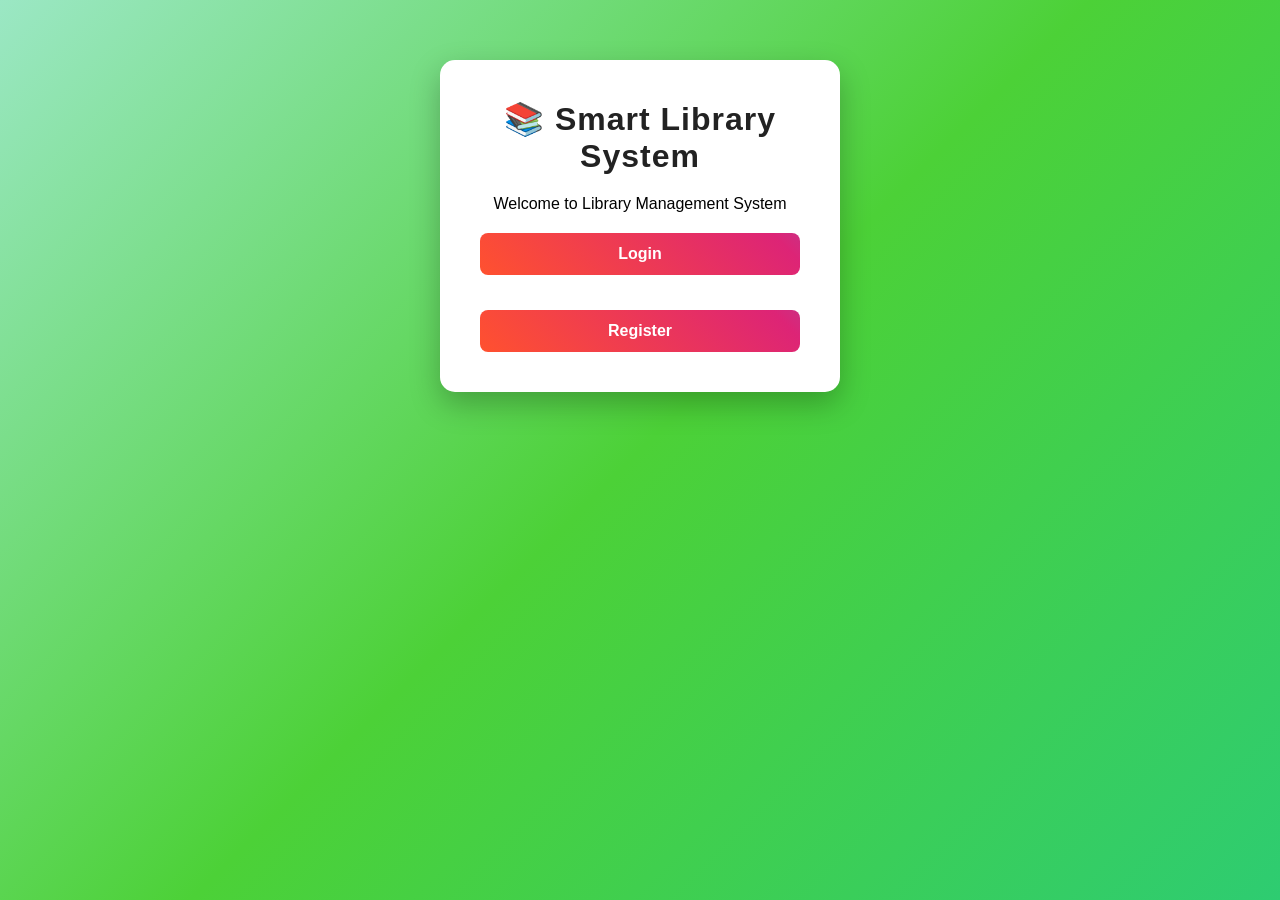
<file: index.html>
<!DOCTYPE html>
<html>

<head>

<title>Smart Library System</title>

<link rel="stylesheet" href="style.css">

</head>

<body>

<div class="container">

<h1>📚 Smart Library System</h1>

<p>Welcome to Library Management System</p>

<div class="menu">

<a href="login.html">Login</a>

<a href="register.html">Register</a>

</div>

</div>

</body>

</html>
</file>
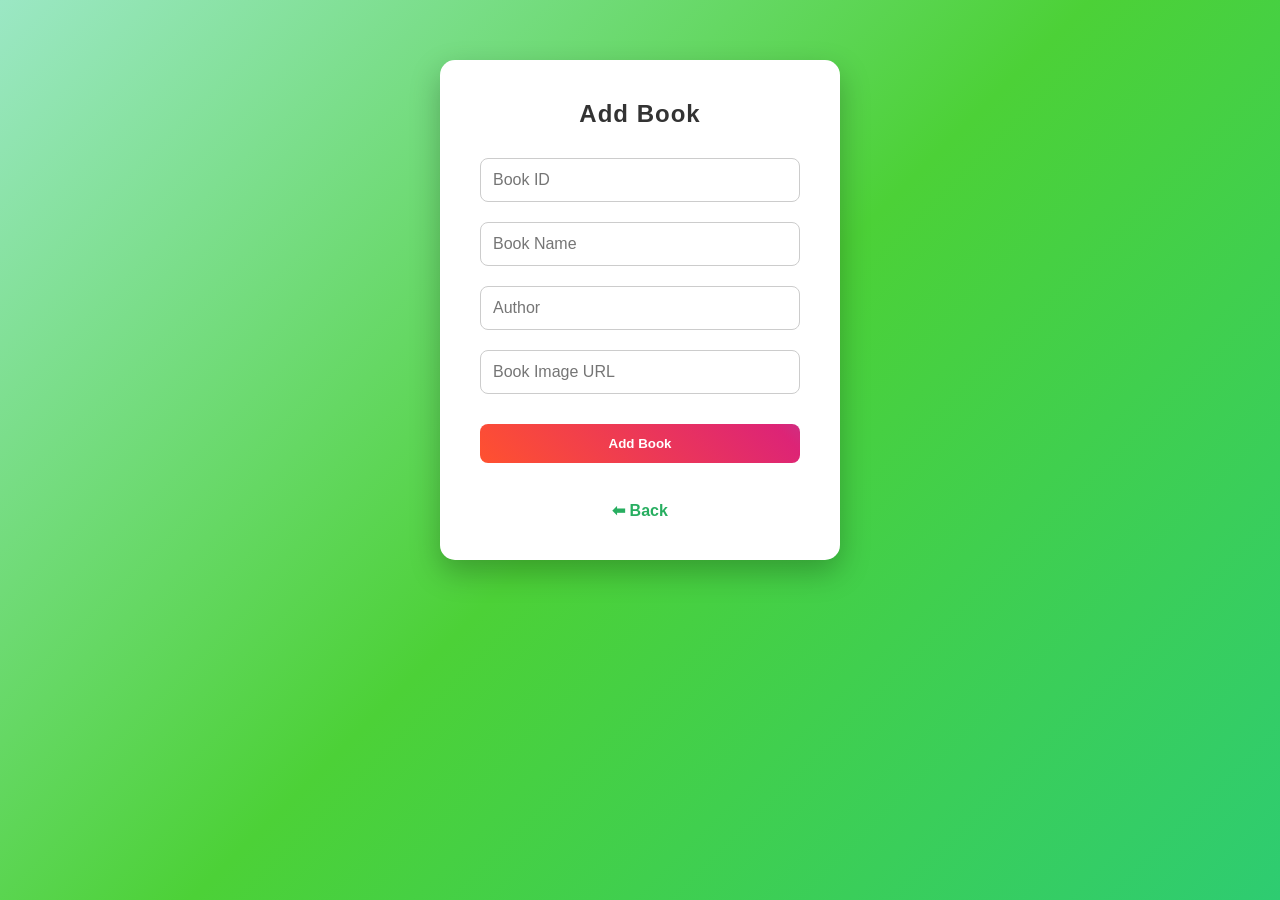
<file: add_book.html>
<!DOCTYPE html>
<html>
<head>
<meta charset="UTF-8">
<title>Add Book</title>
<link rel="stylesheet" href="style.css">
</head>

<body>

<div class="container">

<h2>Add Book</h2>

<input id="bookid" placeholder="Book ID">

<input id="bookname" placeholder="Book Name">

<input id="author" placeholder="Author">

<input id="image" placeholder="Book Image URL">

<button onclick="addBook()">Add Book</button>

<p id="msg"></p>

<br>

<a href="dashboard.html">⬅ Back</a>

</div>

<script src="script.js"></script>

</body>
</html>
</file>
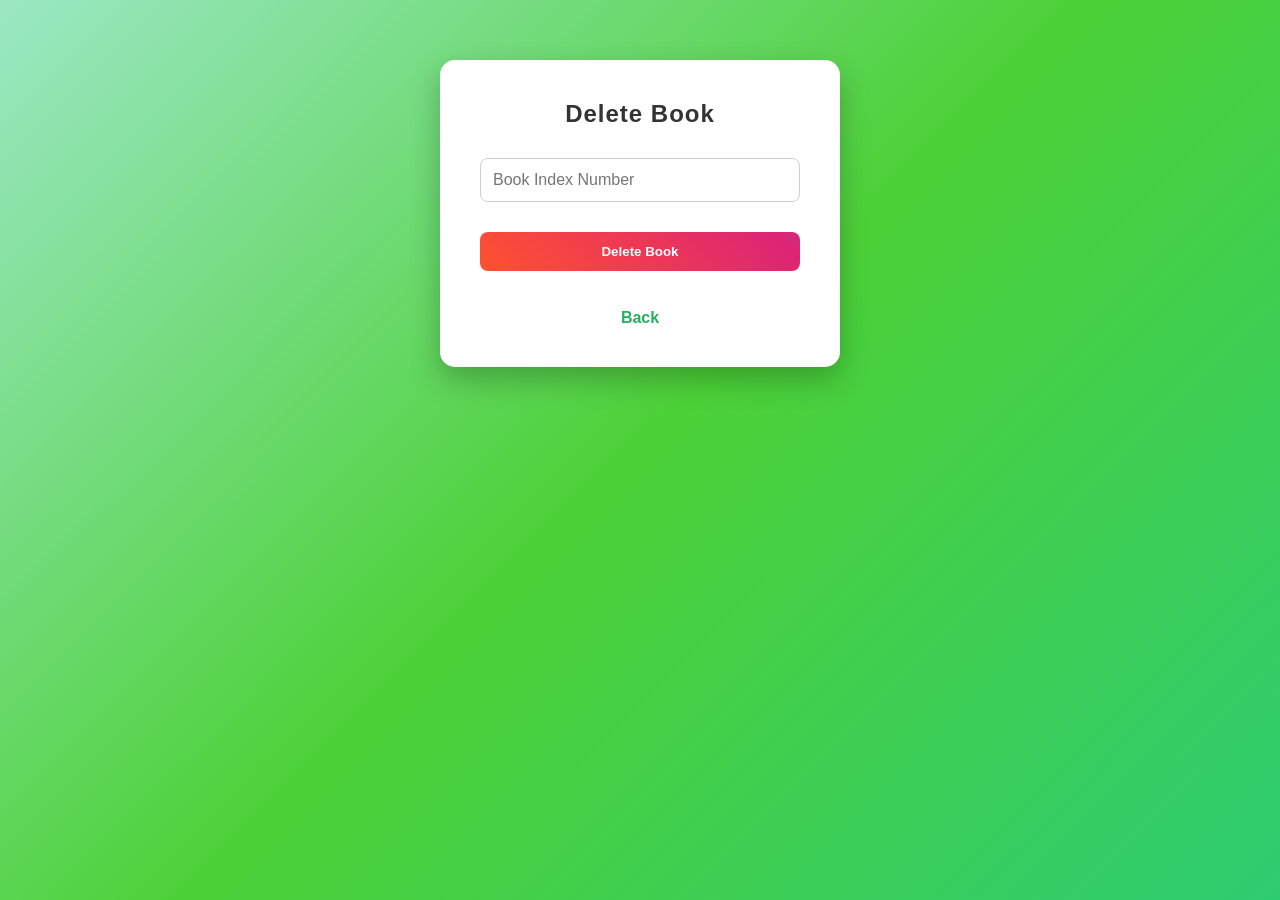
<file: delete_book.html>
<!DOCTYPE html>
<html>
<head>

<title>Delete Book</title>
<link rel="stylesheet" href="style.css">

</head>

<body>

<div class="container">

<h2>Delete Book</h2>

<input id="deleteIndex" placeholder="Book Index Number">

<button onclick="deleteBookManual()">Delete Book</button>

<br><br>

<a href="dashboard.html">Back</a>

</div>

<script src="script.js"></script>

</body>
</html>
</file>
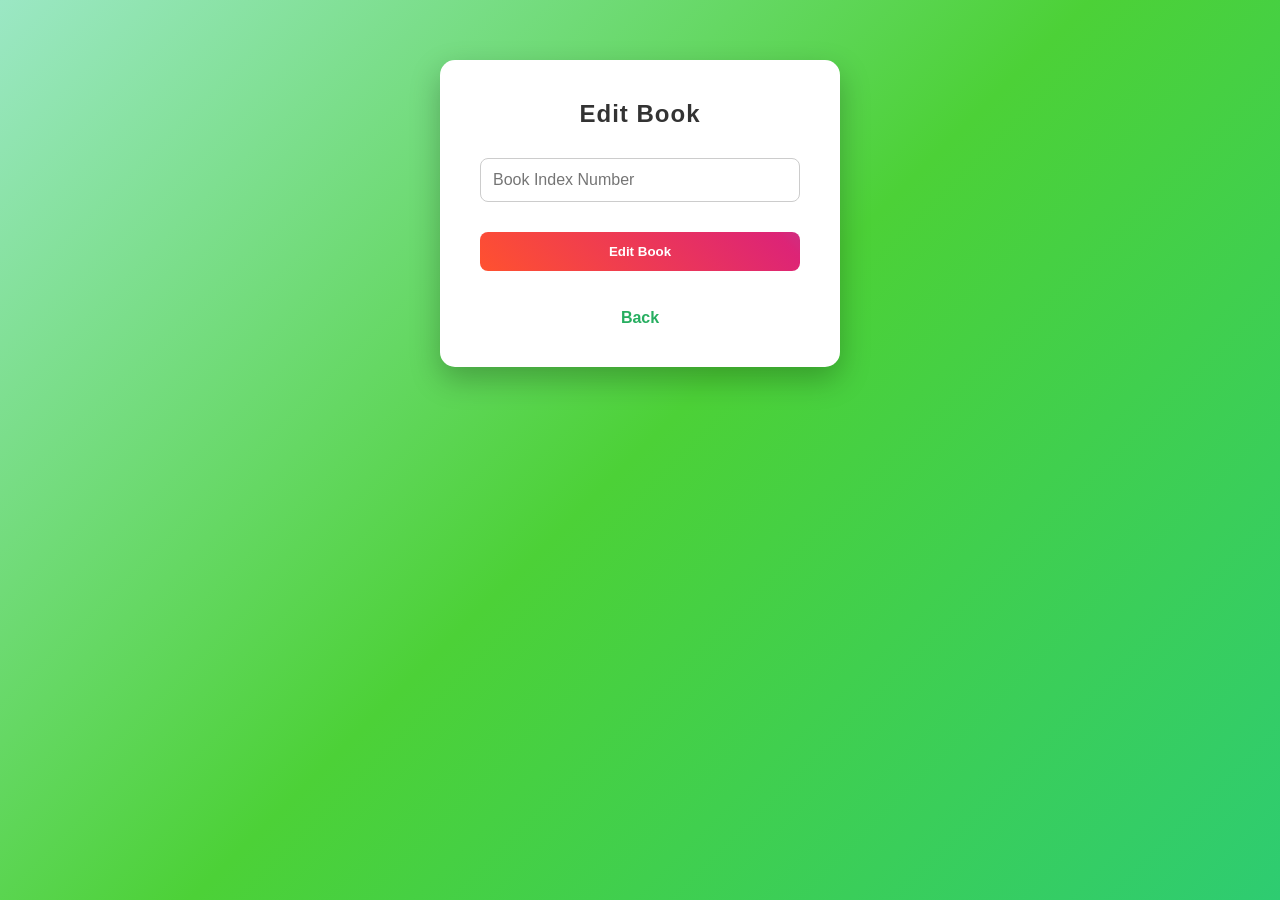
<file: edit_book.html>
<!DOCTYPE html>
<html>
<head>

<title>Edit Book</title>
<link rel="stylesheet" href="style.css">

</head>

<body>

<div class="container">

<h2>Edit Book</h2>

<input id="bookIndex" placeholder="Book Index Number">

<button onclick="editBookManual()">Edit Book</button>

<br><br>

<a href="dashboard.html">Back</a>

</div>

<script src="script.js"></script>

</body>
</html>
</file>
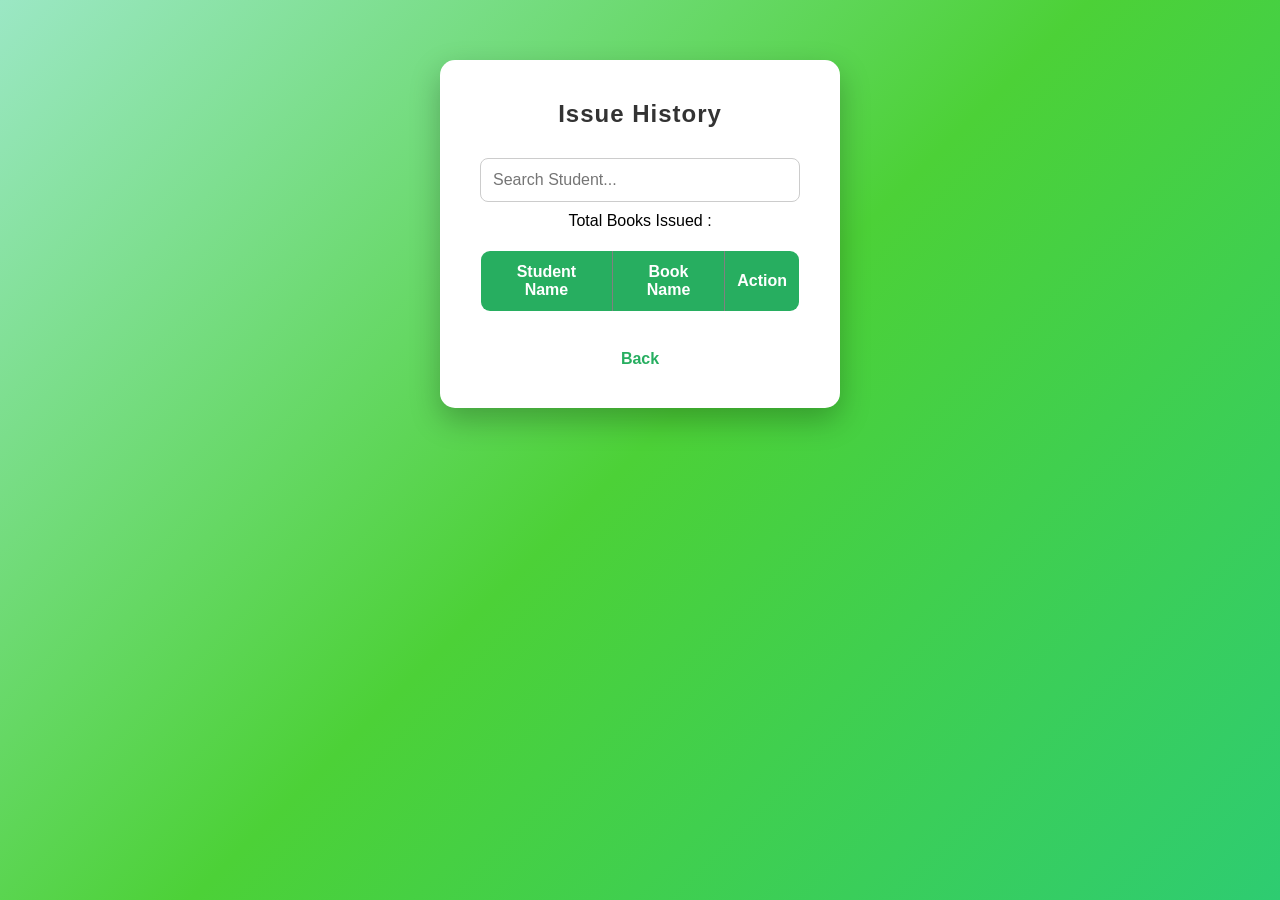
<file: history.html>
<!DOCTYPE html>
<html>
<head>
<title>Issue History</title>
<link rel="stylesheet" href="style.css">
</head>

<body>

<div class="container">

<h2>Issue History</h2>

<input type="text" id="searchHistory" placeholder="Search Student..." onkeyup="searchHistory()">

<p>Total Books Issued : <span id="total"></span></p>

<table border="1" width="100%" id="historyTable">

<tr>
<th>Student Name</th>
<th>Book Name</th>
<th>Action</th>
</tr>

</table>

<br>

<a href="dashboard.html">Back</a>

</div>

<script src="script.js"></script>

</body>
</html>
</file>
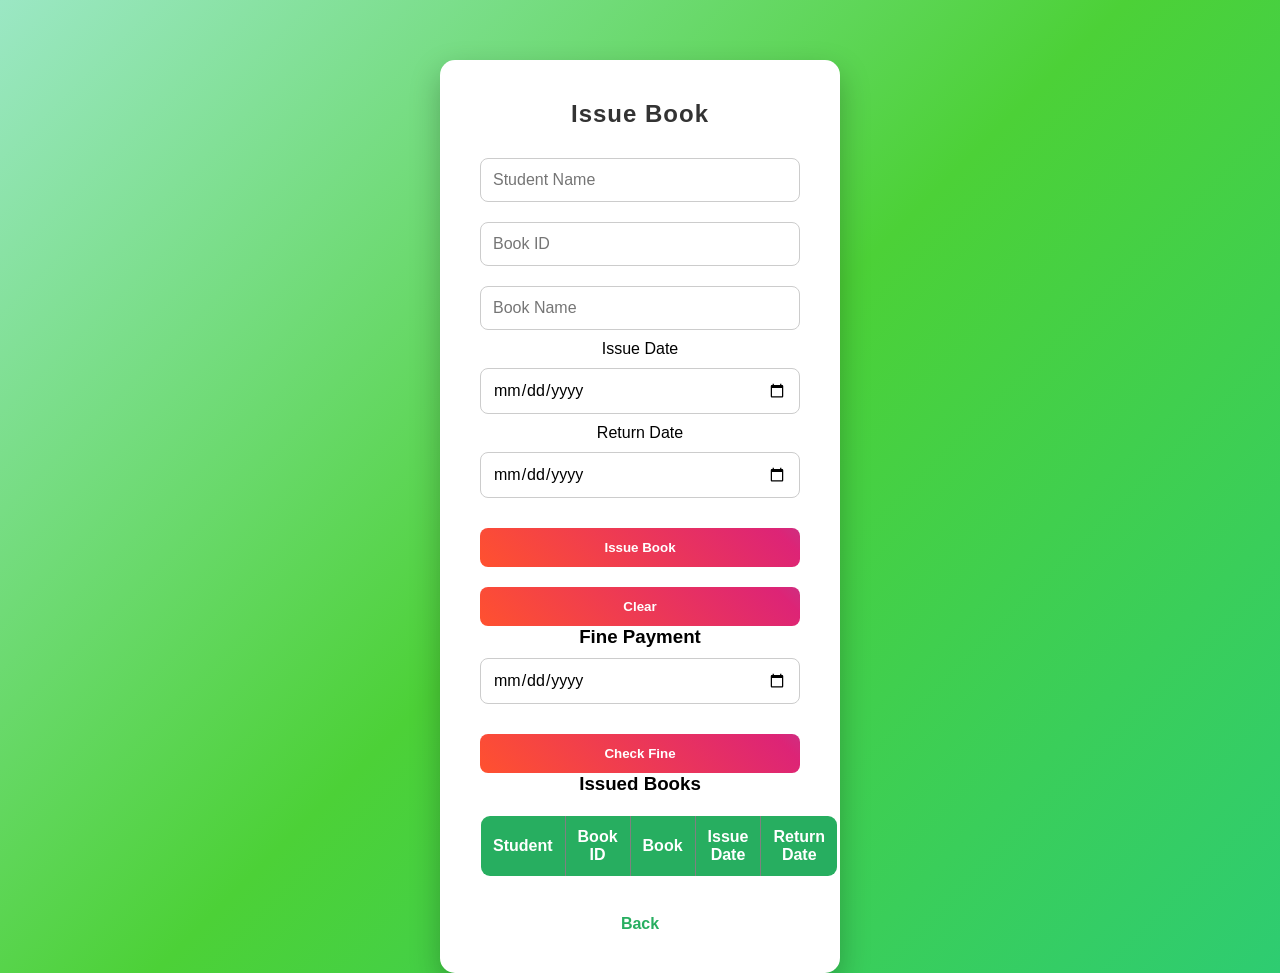
<file: issue_book.html>
<!DOCTYPE html>
<html>
<head>
<meta charset="UTF-8">
<title>Issue Book</title>
<link rel="stylesheet" href="style.css">
</head>

<body>

<div class="container">

<h2>Issue Book</h2>

<input id="studentname" placeholder="Student Name">

<input id="bookid" placeholder="Book ID">

<input id="bookname" placeholder="Book Name">

<label>Issue Date</label>
<input type="date" id="issuedate">

<label>Return Date</label>
<input type="date" id="returndate">

<button onclick="issueBook()">Issue Book</button>

<button onclick="clearForm()">Clear</button>

<p id="msg"></p>

<h3>Fine Payment</h3>

<input type="date" id="returndatecheck">

<button onclick="checkFine()">Check Fine</button>

<p id="fine"></p>

<button id="paybtn" onclick="payFine()" style="display:none;">
Pay with GPay
</button>

<h3>Issued Books</h3>

<table border="1" width="100%">

<tr>
<th>Student</th>
<th>Book ID</th>
<th>Book</th>
<th>Issue Date</th>
<th>Return Date</th>
</tr>

<tbody id="tabledata"></tbody>

</table>

<br>

<a href="dashboard.html">Back</a>

</div>

<script src="script.js"></script>

</body>
</html>
</file>
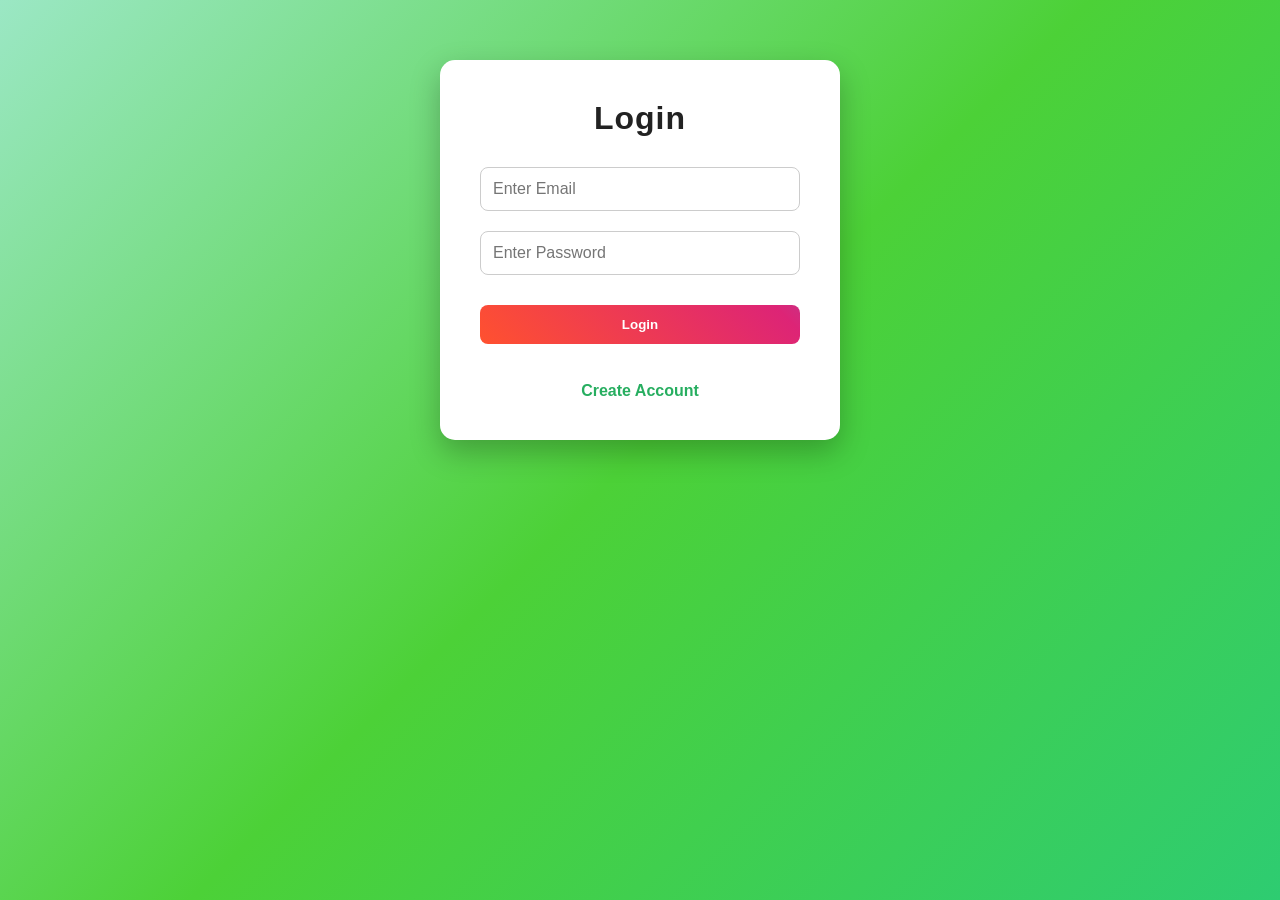
<file: login.html>
<!DOCTYPE html>
<html>
<head>
<title>Login</title>
<link rel="stylesheet" href="style.css">
</head>

<body>

<div class="container">

<h1>Login</h1>

<input type="email" id="loginEmail" placeholder="Enter Email">
<input type="password" id="loginPassword" placeholder="Enter Password">

<button onclick="loginUser()">Login</button>

<br><br>

<a href="register.html">Create Account</a>

</div>

<script src="script.js"></script>

</body>
</html>
</file>
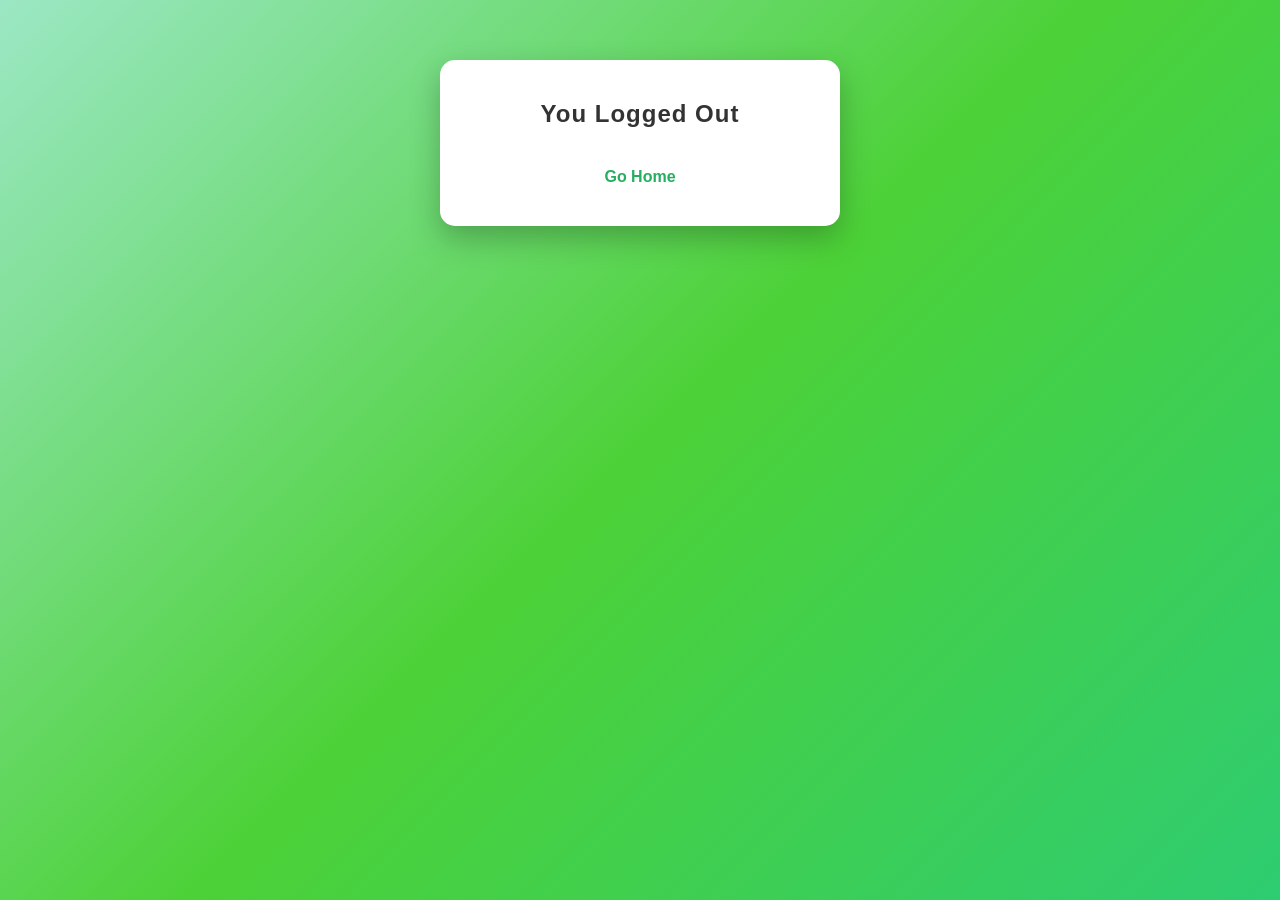
<file: logout.html>
<!DOCTYPE html>
<html>
<head>
<title>Logout</title>
<link rel="stylesheet" href="style.css">
</head>

<body>

<div class="container">

<h2>You Logged Out</h2>

<a href="index.html">Go Home</a>

</div>

</body>
</html>
</file>
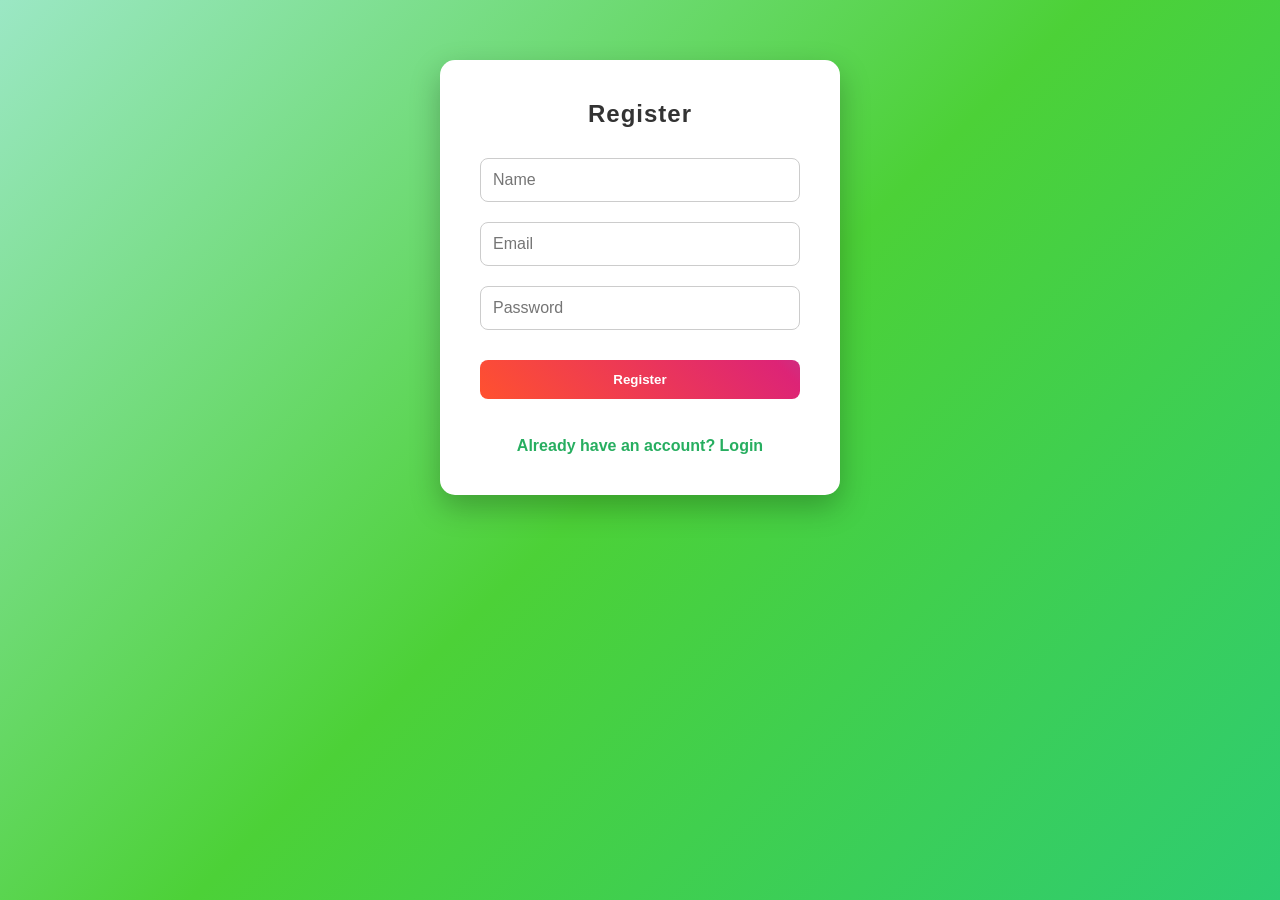
<file: register.html>
<!DOCTYPE html>
<html>
<head>
  <title>Register</title>
  <link rel="stylesheet" href="style.css">
</head>

<body>

<div class="container">
  <h2>Register</h2>
  <input type="text" id="name" placeholder="Name">
  <input type="email" id="email" placeholder="Email">
  <input type="password" id="password" placeholder="Password">
  <button onclick="registerUser()">Register</button>

  <br><br>
  <a href="login.html">Already have an account? Login</a>
</div>

<script>
  function registerUser() {
      let name = document.getElementById("name").value;
      let email = document.getElementById("email").value;
      let password = document.getElementById("password").value;

      if (name == "" || email == "" || password == "") {
          alert("Please fill all fields");
          return;
      }

      // Store user data in localStorage
      let users = JSON.parse(localStorage.getItem("users")) || [];
      users.push({
          name: name,
          email: email,
          password: password
      });

      localStorage.setItem("users", JSON.stringify(users));

      alert("Registration Successful!");

      // Reset fields after successful registration
      document.getElementById("name").value = "";
      document.getElementById("email").value = "";
      document.getElementById("password").value = "";
  }
</script>

</body>
</html>
</file>
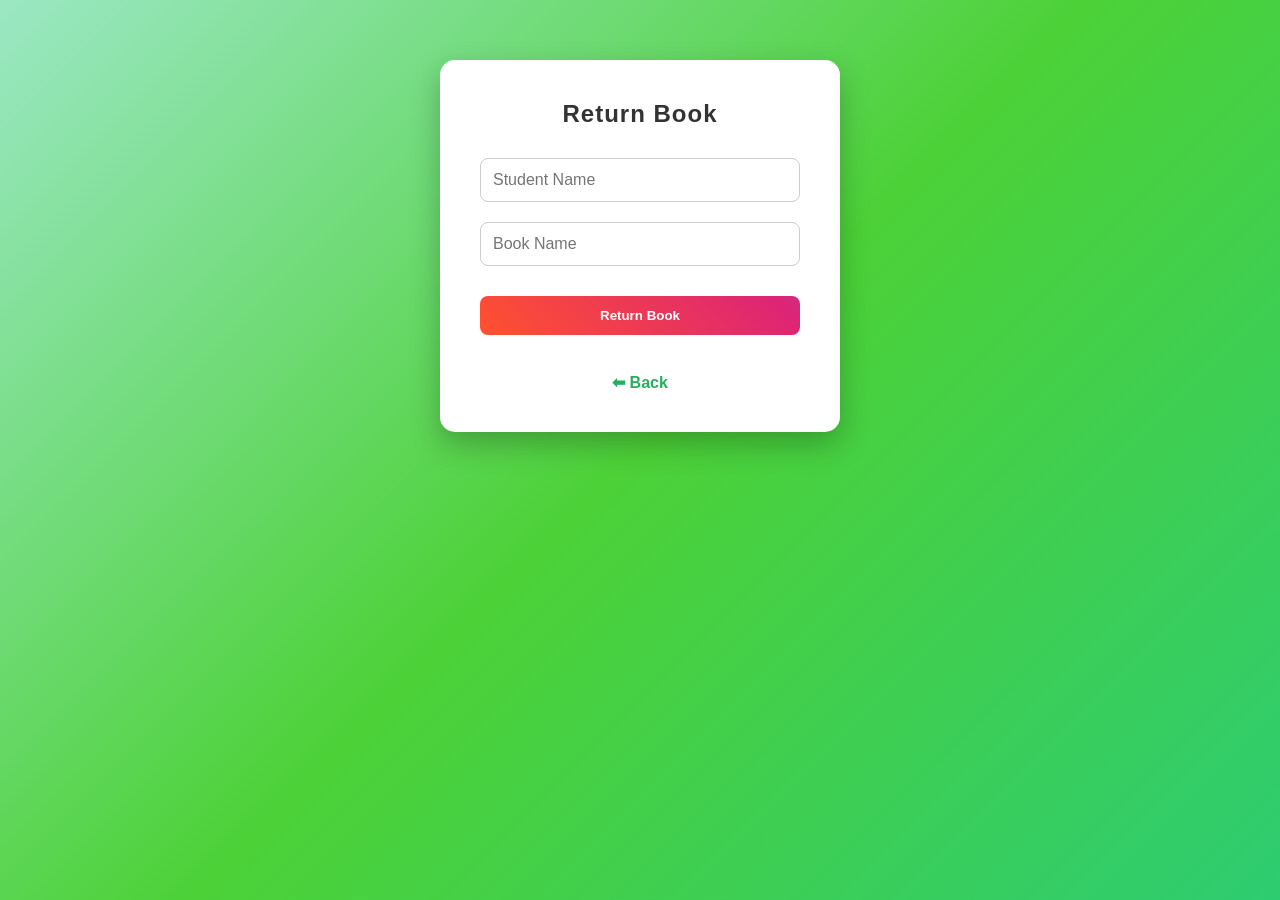
<file: return_book.html>
<!DOCTYPE html>
<html>
<head>
<title>Return Book</title>
<link rel="stylesheet" href="style.css">
</head>

<body>

<div class="container">

<h2>Return Book</h2>

<input placeholder="Student Name">
<input placeholder="Book Name">

<button>Return Book</button>

<br><br>

<a href="dashboard.html">⬅ Back</a>

</div>

<script>

document.addEventListener("DOMContentLoaded",function(){

let button=document.querySelector("button")

button.addEventListener("click",function(){

let inputs=document.querySelectorAll("input")

let student=inputs[0].value
let book=inputs[1].value

if(student=="" || book==""){
alert("Enter Student Name and Book Name")
return
}

alert("Book Returned Successfully")

inputs[0].value=""
inputs[1].value=""

})

})

</script>

</body>
</html>
</file>
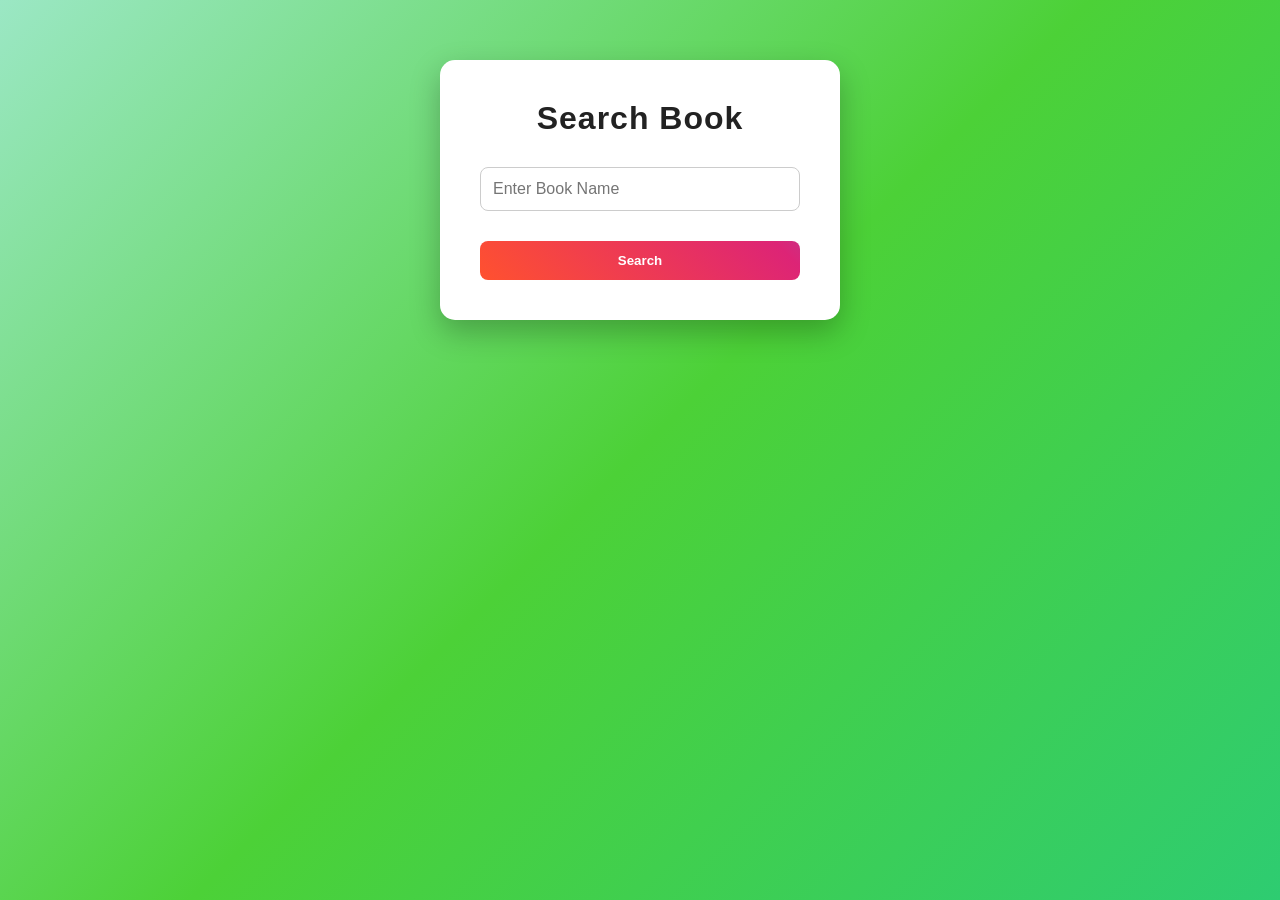
<file: search_book.html>
<!DOCTYPE html>
<html>
<head>

<title>Search Book</title>
<link rel="stylesheet" href="style.css">

</head>

<body>

<div class="container">

<h1>Search Book</h1>

<input type="text" id="searchInput" placeholder="Enter Book Name">

<button onclick="searchBook()">Search</button>

<div id="result"></div>

</div>

<script src="script.js"></script>

</body>
</html>
</file>
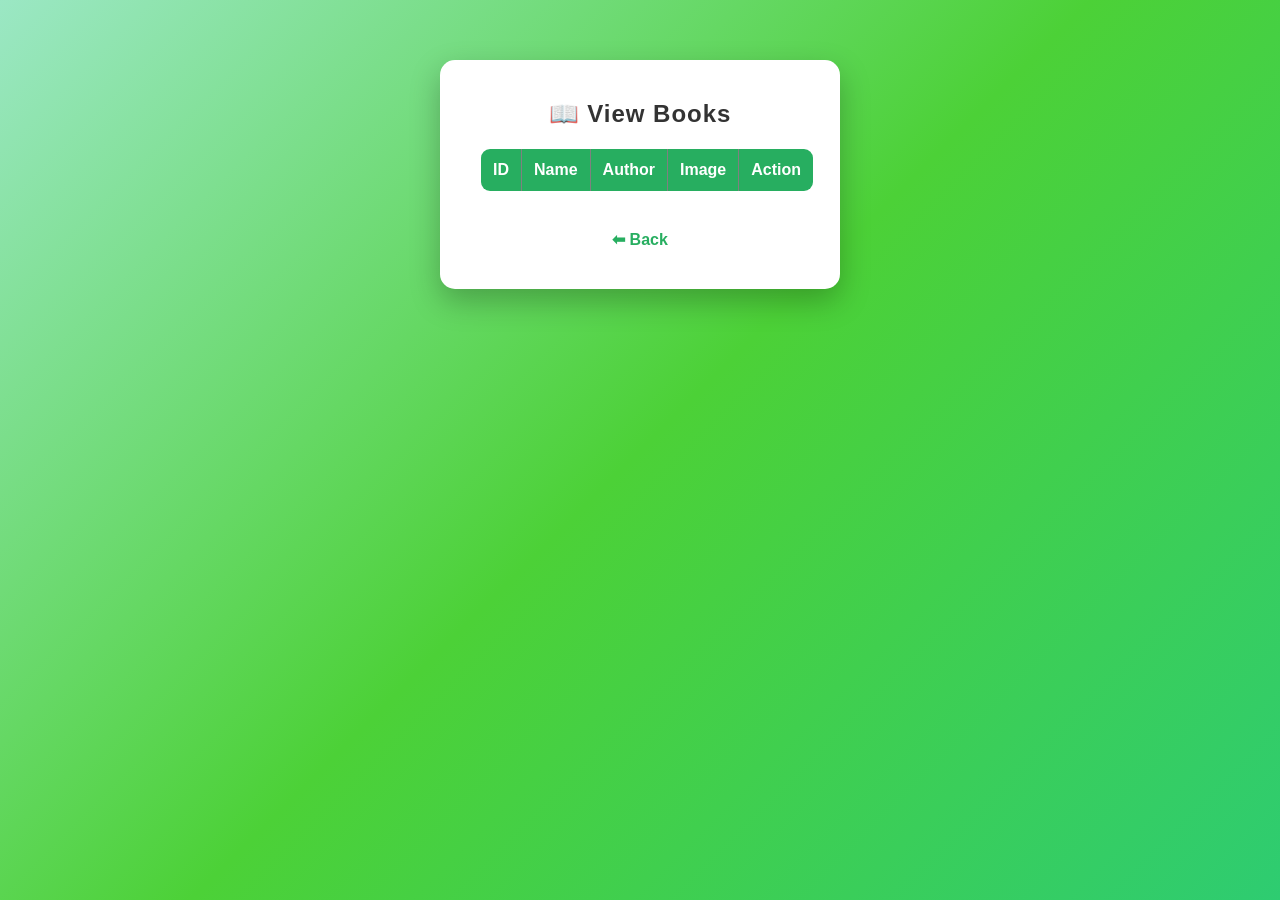
<file: view_books.html>
<!DOCTYPE html>
<html>
<head>
<meta charset="UTF-8">
<title>View Books</title>
<link rel="stylesheet" href="style.css">
</head>

<body>

<div class="container">

<h2>📖 View Books</h2>

<table border="1" width="100%">

<tr>
<th>ID</th>
<th>Name</th>
<th>Author</th>
<th>Image</th>
<th>Action</th>
</tr>

<tbody id="booktable"></tbody>

</table>

<br>

<a href="dashboard.html">⬅ Back</a>

</div>

<script>

function loadBooks(){

let books = JSON.parse(localStorage.getItem("books")) || []

let table = document.getElementById("booktable")

table.innerHTML=""

books.forEach((b,index) => {

let row = table.insertRow()

row.insertCell(0).innerHTML = b.id
row.insertCell(1).innerHTML = b.name
row.insertCell(2).innerHTML = b.author
row.insertCell(3).innerHTML = "<img src='"+b.image+"' width='50'>"

row.insertCell(4).innerHTML =
"<button onclick='editBook("+index+")'>Edit</button> " +
"<button onclick='deleteBook("+index+")'>Delete</button>"

})

}

function deleteBook(index){

let books = JSON.parse(localStorage.getItem("books")) || []

books.splice(index,1)

localStorage.setItem("books",JSON.stringify(books))

loadBooks()

}

function editBook(index){

let books = JSON.parse(localStorage.getItem("books")) || []

let newName = prompt("Edit Book Name", books[index].name)
let newAuthor = prompt("Edit Author", books[index].author)

if(newName!=null && newAuthor!=null){

books[index].name = newName
books[index].author = newAuthor

localStorage.setItem("books",JSON.stringify(books))

loadBooks()

}

}

window.onload = loadBooks

</script>

</body>
</html>
</file>
<file: style.css>
*{
margin:0;
padding:0;
box-sizing:border-box;
font-family:Segoe UI, sans-serif;
}

/* GREEN BACKGROUND */

body{
background:linear-gradient(135deg,#9be7c4,#4cd137,#2ecc71);
min-height:100vh;
margin:0;
}

/* MAIN CONTAINER */

.container{
background:#ffffff;
padding:40px;
border-radius:15px;
box-shadow:0 12px 30px rgba(0,0,0,0.25);
width:700px;
margin:auto;
margin-top:60px;
text-align:center;
}

/* TITLES */

h1,h2{
margin-bottom:20px;
color:#222;
font-weight:700;
letter-spacing:1px;
}

/* MENU */

.menu{
display:flex;
flex-direction:column;
gap:15px;
}

.menu a{
text-decoration:none;
padding:12px;
border-radius:8px;
font-weight:bold;
color:white;

/* multicolor */
background:linear-gradient(45deg,#ff512f,#dd2476,#1fa2ff,#12d8fa);
background-size:300%;

transition:0.3s;
}

/* MENU HOVER */

.menu a:hover{
transform:translateY(-5px) scale(1.05);
box-shadow:0 8px 20px rgba(0,0,0,0.25);
}

/* INPUT */

input{
width:100%;
padding:12px;
margin:10px 0;
border-radius:8px;
border:1px solid #ccc;
font-size:15px;
}

/* BUTTON */

button{
padding:10px 18px;
border:none;
border-radius:8px;
color:white;
cursor:pointer;
font-weight:bold;

background:linear-gradient(45deg,#ff512f,#dd2476,#1fa2ff,#12d8fa);
background-size:300%;

transition:0.3s;
}

/* BUTTON HOVER */

button:hover{
transform:translateY(-4px) scale(1.05);
box-shadow:0 8px 20px rgba(0,0,0,0.25);
}

/* TABLE */

table{
width:100%;
margin-top:20px;
border-collapse:collapse;
background:white;
border-radius:10px;
overflow:hidden;
}

/* TABLE HEADER */

table th{
background:#27ae60;
color:white;
padding:12px;
font-weight:700;
}

/* TABLE DATA */

table td{
padding:12px;
border-bottom:1px solid #ddd;
font-weight:500;
color:#333;
}

/* ROW HOVER */

tr:hover{
background:#e8fff3;
}

/* IMAGE */

img{
width:60px;
border-radius:5px;
}

/* LINKS */

a{
display:inline-block;
margin-top:20px;
text-decoration:none;
color:#27ae60;
font-weight:bold;
}

a:hover{
text-decoration:underline;
}
* {
    margin: 0;
    padding: 0;
    box-sizing: border-box;
    font-family: Segoe UI, sans-serif;
}

/* BACKGROUND COLOR */
body {
    background: linear-gradient(135deg, #9be7c4, #4cd137, #2ecc71);
    min-height: 100vh;
    margin: 0;
    display: flex;
    justify-content: center;
    align-items: center;
}

/* MAIN CONTAINER */
.container {
    background: #ffffff;
    padding: 40px;
    border-radius: 15px;
    box-shadow: 0 12px 30px rgba(0, 0, 0, 0.25);
    width: 400px;
    text-align: center;
}

/* TITLES */
h2 {
    margin-bottom: 20px;
    color: #333;
    font-weight: 700;
    letter-spacing: 1px;
}

/* INPUT */
input {
    width: 100%;
    padding: 12px;
    margin: 10px 0;
    border-radius: 8px;
    border: 1px solid #ccc;
    font-size: 16px;
    transition: 0.3s;
}

/* INPUT FOCUS */
input:focus {
    border-color: #27ae60;
    box-shadow: 0 0 5px rgba(39, 174, 96, 0.5);
}

/* BUTTON */
button {
    padding: 12px 18px;
    border: none;
    border-radius: 8px;
    color: white;
    cursor: pointer;
    font-weight: bold;
    background: linear-gradient(45deg, #ff512f, #dd2476, #1fa2ff, #12d8fa);
    background-size: 300%;
    transition: 0.3s;
    width: 100%;
    margin-top: 20px;
}

/* BUTTON HOVER */
button:hover {
    transform: translateY(-4px) scale(1.05);
    box-shadow: 0 8px 20px rgba(0, 0, 0, 0.25);
}

/* SUCCESS MESSAGE */
.message {
    margin-top: 20px;
    color: green;
    font-weight: bold;
}

/* LINKS */
a {
    display: inline-block;
    margin-top: 20px;
    text-decoration: none;
    color: #27ae60;
    font-weight: bold;
}

a:hover {
    text-decoration: underline;
}
</file>
